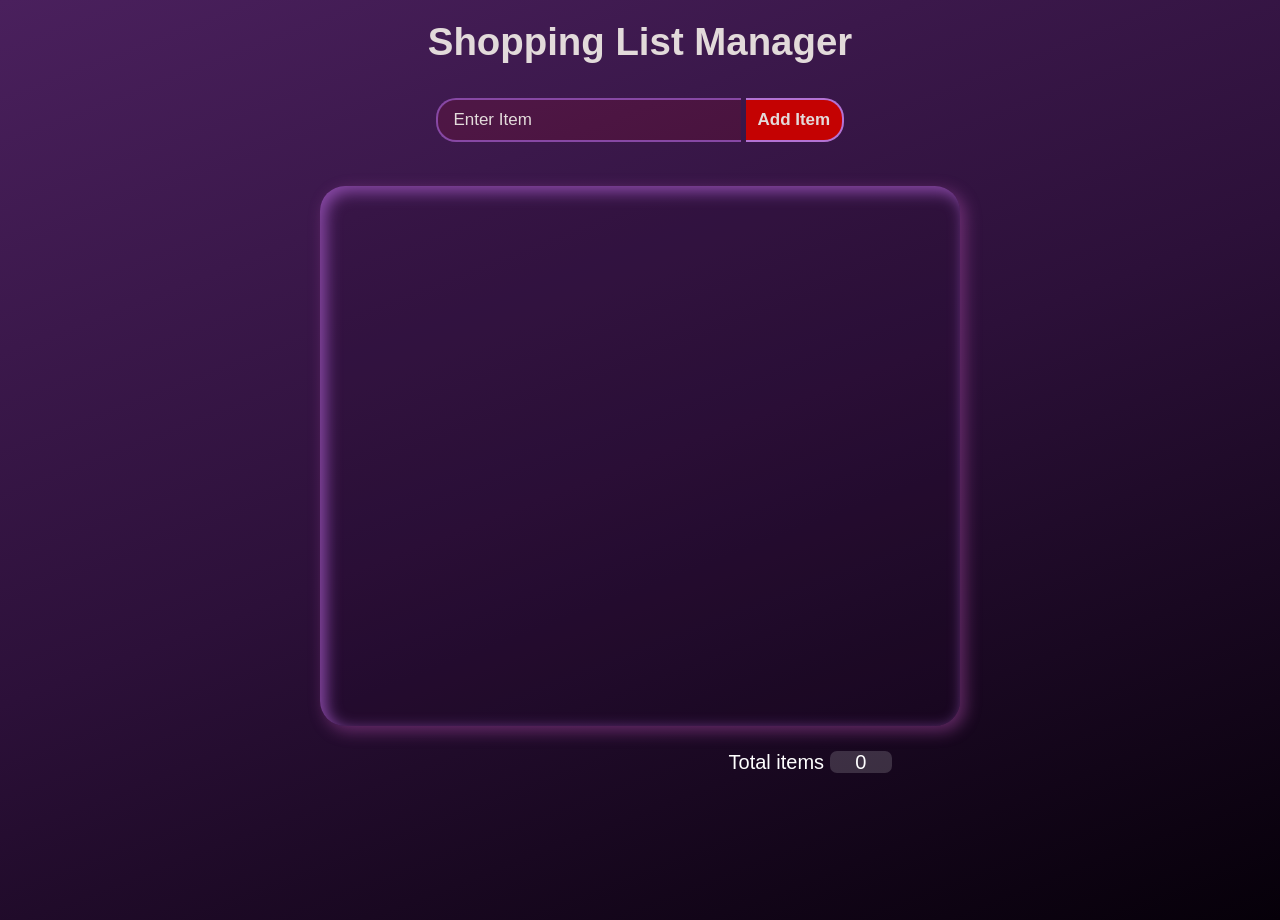
<file: assets/projects/shoping list manager/index.html>
<!DOCTYPE html>
<html lang="en">

<head>
    <meta charset="UTF-8">
    <meta name="viewport" content="width=device-width, initial-scale=1.0">
    <link rel="stylesheet" href="style.css">
    <title>Shoping List Manager</title>
</head>

<body>
    <div class="main">

        <h1>Shopping List Manager</h1>
        <div class="addItem">
            <input type="text" placeholder="Enter Item" name="addItem">
            <button>Add Item</button>
        </div>

        <div class="card">

            <ul></ul>
        </div>


        <div class="lastCont">
            <p>Total items <span>0</span></p>
        </div>



    </div>
    <script src="script.js"></script>
</body>

</html>
</file>
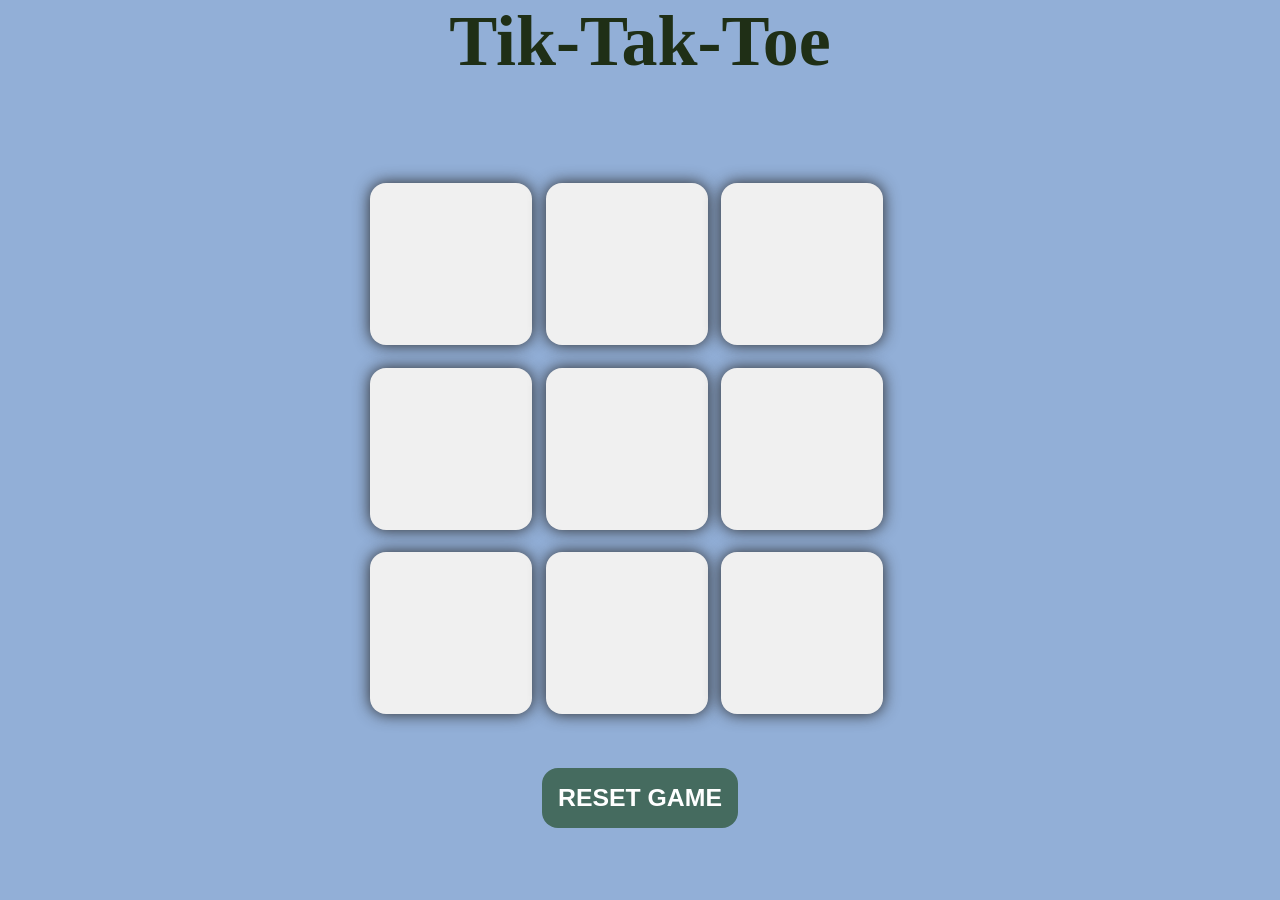
<file: assets/projects/tik tak toe game/index.html>
<!DOCTYPE html>
<html lang="en">

<head>
    <meta charset="UTF-8">
    <meta name="viewport" content="width=device-width, initial-scale=1.0">
    <title>Tik-Tak-Toe</title>
    <link rel="stylesheet" href="style.css">

</head>

<body>
    <main>
        <h1>Tik-Tak-Toe</h1>

        <div class="msg">
            <p id="msg">WINNER</p>
        </div>

        <div class="container">

            <div class="game">

                <button class="box"></button>
                <button class="box"></button>
                <button class="box"></button>
                <button class="box"></button>
                <button class="box"></button>
                <button class="box"></button>
                <button class="box"></button>
                <button class="box"></button>
                <button class="box"></button>

            </div>

        </div>

        <button class="reset">RESET GAME</button>
    </main>





    <script src="scropt.js"></script>
</body>

</html>
</file>
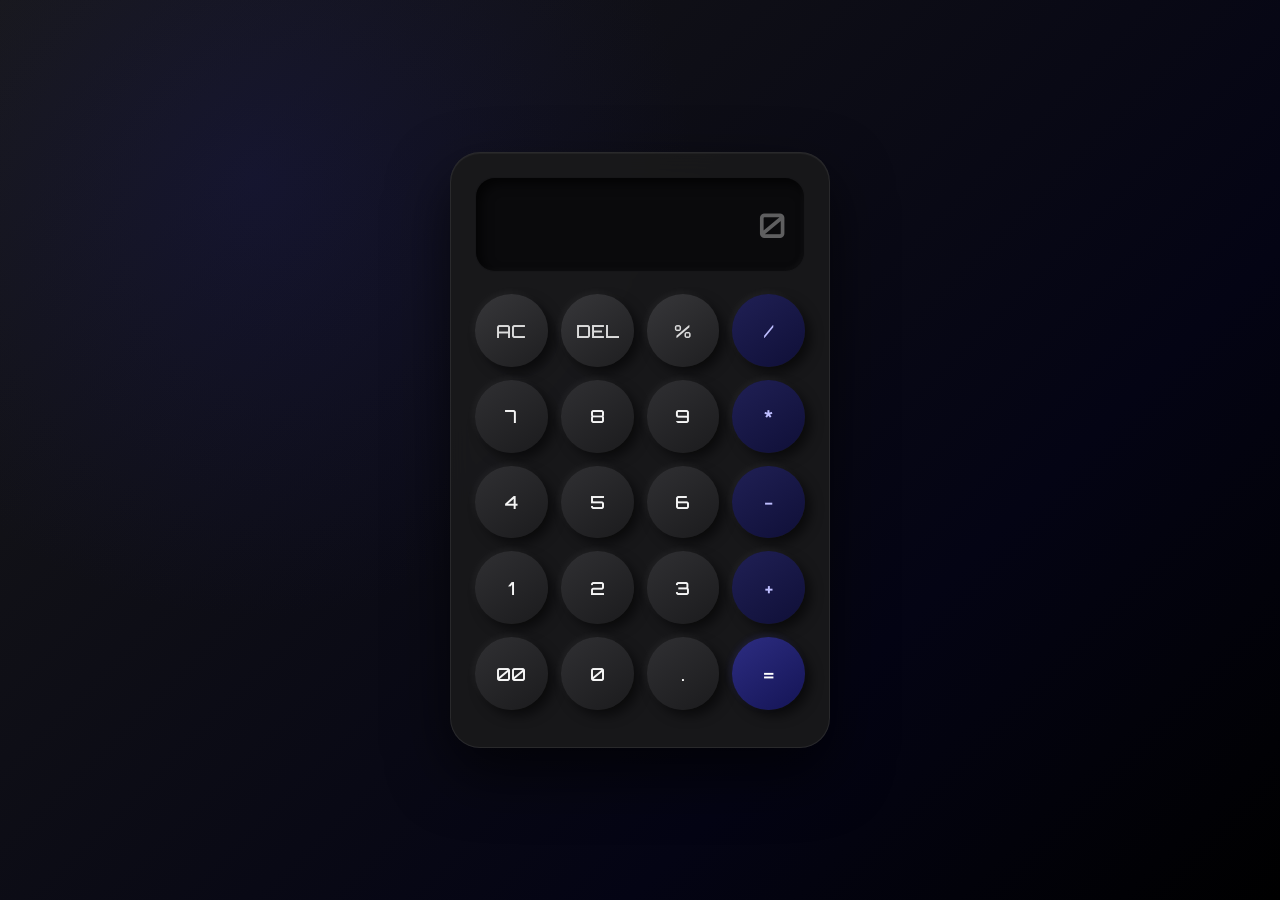
<file: assets/projects/calculator/calculator.html>
<!DOCTYPE html>
<html lang="en">

<head>
    <meta charset="UTF-8">
    <meta name="viewport" content="width=device-width, initial-scale=1.0">
    <title>calculator</title>
    <link rel="stylesheet" href="calculator.css">
</head>

<body>
    <div class="calculator">
        <input type="text" id="inputbox" placeholder="0">
        <div>
            <button>AC</button>
            <button>DEL</button>
            <button>%</button>
            <button>/</button>
        </div>
        <div>
            <button>7</button>
            <button>8</button>
            <button>9</button>
            <button>*</button>
        </div>
        <div>
            <button>4</button>
            <button>5</button>
            <button>6</button>
            <button>-</button>
        </div>
        <div>
            <button>1</button>
            <button>2</button>
            <button>3</button>
            <button>+</button>
        </div>
        <div>
            <button>00</button>
            <button>0</button>
            <button>.</button>
            <button>=</button>
        </div>
    </div>


    <script src="calculator.js"></script>
</body>

</html>
</file>
<file: assets/projects/shoping list manager/style.css>
* {
    margin: 0;
    padding: 0;
    box-sizing: border-box;
    font-family: 'Segoe UI', Tahoma, Geneva, Verdana, sans-serif;
    /* color: rgb(227, 219, 219); */
}

body {
    height: 100vh;
    width: 100vw;
    padding: 0 2vw;
    background: linear-gradient(159deg, #4a205d, #2c1039, #060009);
    overflow: hidden;
}

.main {
    height: 100%;
    width: 100%;
}

.main h1 {
    text-align: center;
    font-size: 3vw;
    margin: 20px auto;
    color: #e2dada;
}

.addItem {
    padding: 5px;
    height: 8vh;
    display: flex;
    align-items: center;
    justify-content: center;
    gap: 5px;
}

.addItem input {
    height: 70%;
    width: 25%;
    border-radius: 20px 0 0 20px;
    padding: 5px 15px;
    background-color: rgba(196, 2, 2, 0.121);
    line-height: 70%;

    color: #e3dbdb;
    font-size: 17px;
    font-weight: 400;
    border-top: 2px solid #8748a4;
    border-left: 2px solid #8748a4;
    border-bottom: 2px solid #8748a4;
    border-right: none;
    transition: all 0.1s ease-in-out;
}

.addItem input:focus {
    box-shadow: inset 0 0 2px 1px #8748a4;
    background-color: rgba(214, 10, 10, 0.127);
    color: rgb(227, 219, 219);
    outline: none;
}

.addItem input::placeholder {
    color: rgb(227, 219, 219);
}

.addItem button {
    color: rgb(227, 219, 219);
    background-color: #c40202;
    height: 70%;
    width: 8%;
    border-radius: 0 20px 20px 0;
    border-top: 2px solid #b472d3;
    border-right: 2px solid #b472d3;
    border-bottom: 2px solid #b472d3;
    border-left: none;
    font-size: 17px;
    font-weight: 600;
    text-align: center;
    line-height: 70%;
    cursor: pointer;
    transition: all 0.1s ease-in-out;

}

.addItem button:hover {
    background-color: #aa0000;
    transform: translate3d(0, 0, 10px);
}

.addItem button:active {
    scale: 0.95;
}

.card {
    /* border: 2px solid green; */
    display: flex;
    height: 60vh;
    width: 50vw;
    margin: 30px auto 0 auto;
    border-radius: 25px;
    overflow: hidden;
    background-color: #1b062520;
    background-blend-mode: multiply;
    box-shadow: inset 5px 5px 15px 1px #8748a4,
        5px 5px 15px 1px #a448a27c;
}

.card ul {
    list-style-type: none;
    /* border: 2px solid red; */
    margin: auto;
    height: 100%;
    width: 100%;
    border-radius: 25px;
    display: flex;
    justify-content: start;
    align-items: center;
    flex-direction: column;
    padding: 4% 0 4% 0;
    overflow: hidden auto;
    gap: 3%;


}

/* Chrome / Edge / Safari */

.card ul::-webkit-scrollbar {
    width: 5px;
}

.card ul::-webkit-scrollbar-track {
    background: transparent;
    margin: 18px 0;
}

.card ul::-webkit-scrollbar-thumb {
    background: linear-gradient(180deg,
            #2a0e3f,
            #160721);
    border-radius: 20px;
}

.card ul::-webkit-scrollbar-thumb:hover {
    background: linear-gradient(180deg,
            #2a0e3f,
            #160721);
}


.card ul li {
    /* border: 2px solid red; */
    box-shadow: inset 0 0 5px 1px #fffafa;
    border-radius: 15px;
    padding: 5px;
    min-height: 15%;
    width: 90%;
    display: flex;
    align-items: center;
    justify-content: space-between;
    padding: 0 5%;
    color: #e3dbdb;
}

.card ul li span {
    border: 1px solid #8c8989;
    border-radius: 10px;
    height: 60%;
    width: 60%;
    display: flex;
    padding: 5px 10px;
    align-items: center;
    font-weight: 500;
    color: #8c8989;
}

.card ul li div {
    margin: auto 5% auto 0;
    display: flex;
    justify-content: center;
    align-items: center;
    gap: 5px;
}

.card ul li div button {
    padding: 5% 10%;
    height: 100%;
    display: flex;
    align-items: center;
    justify-content: center;
    font-size: 16px;
    line-height: 100%;
}

.complete{
    display: flex;
    align-items: center;
    justify-content: center;

    background-color: #2cb5551f;

    color: #E3DBDB;

    border-radius: 20px 0 0 20px;
   border: 2px solid #289c4a;
    transition: all 0.1s ease-in-out;
    cursor: pointer;
}

.complete:hover {
    background-color: #2cb5551f;
    transform: translate3d(0, 0, 10px);
}

.complete:active {
    scale: 0.95;
}

.remove{
    display: flex;
    align-items: center;
    justify-content: center;

    color: #e3dbdb;
    background-color: #c40202;
    border-radius: 0 20px 20px 0;
    border: 2px solid #c40202;
    cursor: pointer;
    transition: all 0.1s ease-in-out;

    font-weight: 600;
}

.remove:hover {
    background-color: #aa0000;
    border: 2px solid #aa0000;

    transform: translate3d(0, 0, 10px);
}

.remove:active {
    scale: 0.95;
}

.lastCont {
    margin: 25px auto;
    height: 35px;
    width: 55vw;
    text-align: right;
    color: white;
    font-size: 20px;
}

.lastCont p {
    display: inline-block;
    position: relative;
    right: 100px;
}

.lastCont p span {
    margin: auto;
    padding: 0 2vw;
    border-radius: 7px;
    background-color: rgba(255, 255, 255, 0.16);
    overflow: hidden;
}
</file>
<file: assets/projects/tik tak toe game/style.css>
* {
    margin: 0;
    padding: 0;
    box-sizing: border-box;

}

body {
    background-color: #92AFD7;
    color: #1F2F16;
    text-align: center;
}

.container {
    height: 70vh;
    display: flex;
    flex-wrap: wrap;
    justify-content: center;
    align-items: center;
    gap: 5vmin;
}

.game {
    height: 60vmin;
    width: 60vmin;
    display: flex;
    flex-wrap: wrap;
    gap: 1.5vmin;

}

.box {
    height: 18vmin;
    width: 18vmin;
    border-radius: 1rem;
    border: none;
    box-shadow: 0 0 1rem rgb(41, 40, 40);
    font-size: 13vmin;
    text-shadow: 0 0 1rem rgb(240, 7, 7);
    color: rgb(225, 4, 4);
    background-color: #F0F0F0;
}

.reset {
    border-radius: 1rem;
    padding: 1rem;
    background-color: #456b5f;
    border: none;
    color: white;
    font-size: 1.55rem;
    font-weight: 600;
}

.reset:hover {
    text-shadow: 0 0 0.5rem red;

    background-color: #395B50;
    scale: 1.05;
    transition: all 0.2s;
}

main>h1 {
    font-size: 8vmin;
}

.msg {
    display: flex;
    justify-content: center;
    align-items: center;
    margin: 30px auto 25px auto;
    position: relative;
}

.msg p {
    margin: 50px auto 10px auto;
    font-size: 5vmin;
    display: none;
    position: absolute;
    font-weight: 800;
    color: rgb(250, 250, 250);
    text-shadow: 0 0 1rem green,
        0 0 1rem green;
    transition: all 0.25s ease-in-out;
}
</file>
<file: assets/projects/calculator/calculator.css>
@import url('https://fonts.googleapis.com/css2?family=Arimo:ital,wght@0,400..700;1,400..700&family=Lobster+Two:ital,wght@0,400;0,700;1,400;1,700&family=Open+Sans:ital,wght@0,300..800;1,300..800&family=Orbitron:wght@400..900&family=Oswald:wght@200..700&family=Outfit:wght@100..900&family=Roboto:ital,wght@0,100..900;1,100..900&family=Rubik:ital,wght@0,300..900;1,300..900&family=Space+Grotesk:wght@300..700&family=Space+Mono:ital,wght@0,400;0,700;1,400;1,700&family=Syne:wght@400..800&family=Tapestry&family=Trocchi&family=Ubuntu:ital,wght@0,300;0,400;0,500;0,700;1,300;1,400;1,500;1,700&family=Work+Sans:wght@0,100..900&display=swap');* {    margin: 0;    padding: 0;    box-sizing: border-box;    font-family: "Orbitron", sans-serif;}body {    min-height: 100vh;    display: flex;    justify-content: center;    align-items: center;    padding: 20px;    background:        radial-gradient(circle at 20% 20%, rgba(30, 30, 120, 0.25), transparent 35%),        linear-gradient(135deg, rgb(24, 24, 24), rgb(4, 4, 20) 70%, rgb(0, 0, 0));    color: white;}/* =========================CALCULATOR========================= */.calculator {    width: min(92vw, 380px);    padding: 24px;    border-radius: 30px;    background: rgba(25, 25, 27, 0.92);    border: 1px solid rgba(255, 255, 255, 0.08);    box-shadow:        0 25px 60px rgba(0, 0, 0, 0.65),        inset 0 1px 1px rgba(255, 255, 255, 0.05);    backdrop-filter: blur(12px);}/* =========================DISPLAY========================= */.calculator input {    width: 100%;    height: 95px;    margin-bottom: 22px;    padding: 15px 18px;    border: none;    outline: none;    border-radius: 20px;    background: rgb(10, 10, 12);    color: white;    font-family: "Orbitron", sans-serif;    font-size: clamp(24px, 7vw, 34px);    font-weight: 500;    text-align: right;    box-shadow:        inset 5px 5px 12px rgba(0, 0, 0, 0.7),        inset -2px -2px 5px rgba(255, 255, 255, 0.03);    border: 1px solid rgba(255, 255, 255, 0.05);}/* Placeholder */.calculator input::placeholder {    color: rgba(255, 255, 255, 0.35);}/* =========================BUTTON ROW========================= */.calculator>div {    display: grid;    grid-template-columns: repeat(4, 1fr);    gap: 13px;    margin-bottom: 13px;}/* =========================BUTTONS========================= */.calculator button {    aspect-ratio: 1 / 1;    border: none;    outline: none;    -webkit-tap-highlight-color: transparent;    outline: none;    border-radius: 50%;    background: linear-gradient(145deg,            rgb(48, 48, 51),            rgb(27, 27, 29));    color: #f5f5f5;    font-family: "Orbitron", sans-serif;    font-size: clamp(13px, 4vw, 18px);    font-weight: 500;    cursor: pointer;    box-shadow:        6px 6px 12px rgba(0, 0, 0, 0.55),        -3px -3px 7px rgba(255, 255, 255, 0.04);    transition:        transform 0.08s ease,        box-shadow 0.08s ease,        background 0.15s ease;}/* =========================HOVER========================= */.calculator button:hover {    background: linear-gradient(145deg,            rgb(58, 58, 61),            rgb(34, 34, 37));    box-shadow:        4px 4px 9px rgba(0, 0, 0, 0.55),        -2px -2px 6px rgba(255, 255, 255, 0.05);    transform: translateY(-2px);}/* =========================REAL PRESS EFFECT========================= */.calculator button:active {    transform: translateY(3px) scale(0.94);    box-shadow:        inset 5px 5px 10px rgba(0, 0, 0, 0.65),        inset -2px -2px 5px rgba(255, 255, 255, 0.04);    background: rgb(25, 25, 27);}/* =========================TOP OPERATIONS========================= */.calculator>div:first-of-type button {    background: linear-gradient(145deg,            rgb(55, 55, 58),            rgb(30, 30, 32));    color: rgb(220, 220, 220);}/* =========================OPERATOR BUTTONS========================= */.calculator>div button:last-child {    background: linear-gradient(145deg,            rgb(32, 32, 85),            rgb(15, 15, 55));    color: rgb(190, 190, 255);}/* Operator hover */.calculator>div button:last-child:hover {    background: linear-gradient(145deg,            rgb(42, 42, 105),            rgb(20, 20, 70));}/* Operator press */.calculator>div button:last-child:active {    background: rgb(22, 22, 65);}/* =========================EQUAL BUTTON========================= */.calculator>div:last-child button:last-child {    background: linear-gradient(145deg,            rgb(45, 45, 130),            rgb(20, 20, 85));    color: white;    box-shadow:        6px 6px 12px rgba(0, 0, 0, 0.55),        -2px -2px 6px rgba(90, 90, 255, 0.12);}.calculator>div:last-child button:last-child:hover {    background: linear-gradient(145deg,            rgb(58, 58, 155),            rgb(25, 25, 105));}.calculator>div:last-child button:last-child:active {    transform: translateY(3px) scale(0.94);    background: rgb(30, 30, 100);    box-shadow:        inset 5px 5px 10px rgba(0, 0, 0, 0.65);}/* =========================MOBILE========================= */@media (max-width: 480px) {    body {        padding: 12px;    }    .calculator {        width: min(94vw, 360px);        height: min(94vh, 550px);        padding: 18px;        border-radius: 25px;    }    .calculator input {        height: 82px;        margin-bottom: 18px;        border-radius: 17px;    }    .calculator>div {        gap: 10px;        margin-bottom: 10px;    }}/* =========================VERY SMALL PHONES========================= */@media (max-width: 350px) {    .calculator {        padding: 14px;    }    .calculator>div {        gap: 8px;        margin-bottom: 8px;    }    .calculator input {        height: 75px;        font-size: 22px;    }}
</file>
